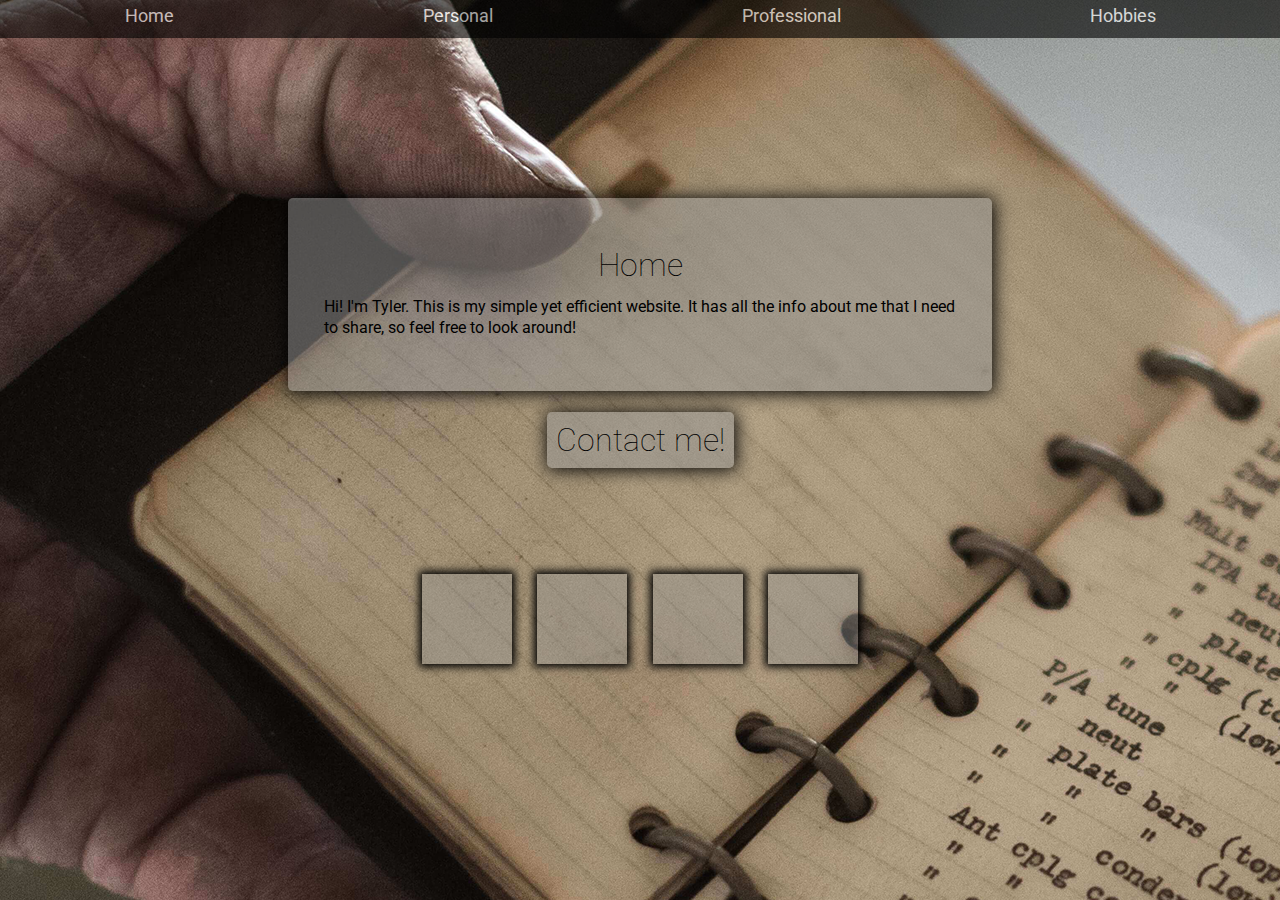
<file: index.html>
<!DOCTYPE html>
<html>
	<head>
		<meta name="viewport" content="width=device-width, initial-scale=1.0">
		<title>Tyler Strong</title>
		<link rel="stylesheet" href="style.css">
		<link href="https://fonts.googleapis.com/css?family=Roboto:100,300,400&display=swap" rel="stylesheet">  
		<link rel="stylesheet" href="https://use.fontawesome.com/releases/v5.8.2/css/all.css" integrity="sha384-oS3vJWv+0UjzBfQzYUhtDYW+Pj2yciDJxpsK1OYPAYjqT085Qq/1cq5FLXAZQ7Ay" crossorigin="anonymous"> 
	</head>
	<!-- force change -->
	<div class="bar">
			<div class="menu_sandwich menu_sandwich_styling">
				<a href="index" class="menu">Home</a>
				<a href="personal" class="menu">Personal</a>	
				<a href="professional"class="menu">Professional</a>
				<a href="hobbies" class="menu">Hobbies</a>
			</div>
	</div>
	<body>
		
	<div class="description_wrapper menu_sandwich">
		<div class="description_box div_styling_1">
			<h1 class="center_word">Home</h1>
			<p>Hi! I'm Tyler. This is my simple yet efficient website. It has all the info about me that I need to share, so feel free to look around!</p>
		</div>
	</div>

	<div class="contact menu_sandwich">
		<h1 class="contact_button div_styling_1">Contact me!</h1>
		

	</div>

	<section id="contact_buttons">

				<div class="button_wrapper">
					<a class="btn" href="https://www.linkedin.com/in/tyler-strong-46b0a4129/"><i class="fab fa-linkedin"></i></a>
					<a class="btn" href="https://instagram.com/imtylre"><i class="fab fa-instagram"></i></a>
					<a class="btn" href="https://twitch.tv/imtylre"><i class="fab fa-twitch"></i></a>
					<a class="btn" href="mailto:imtylre@gmail.com"><i class="fas fa-envelope"></i></a>
				</div>
	</section>
	<script type="text/javascript">showDate();</script>

	</body>
</html>
</file>
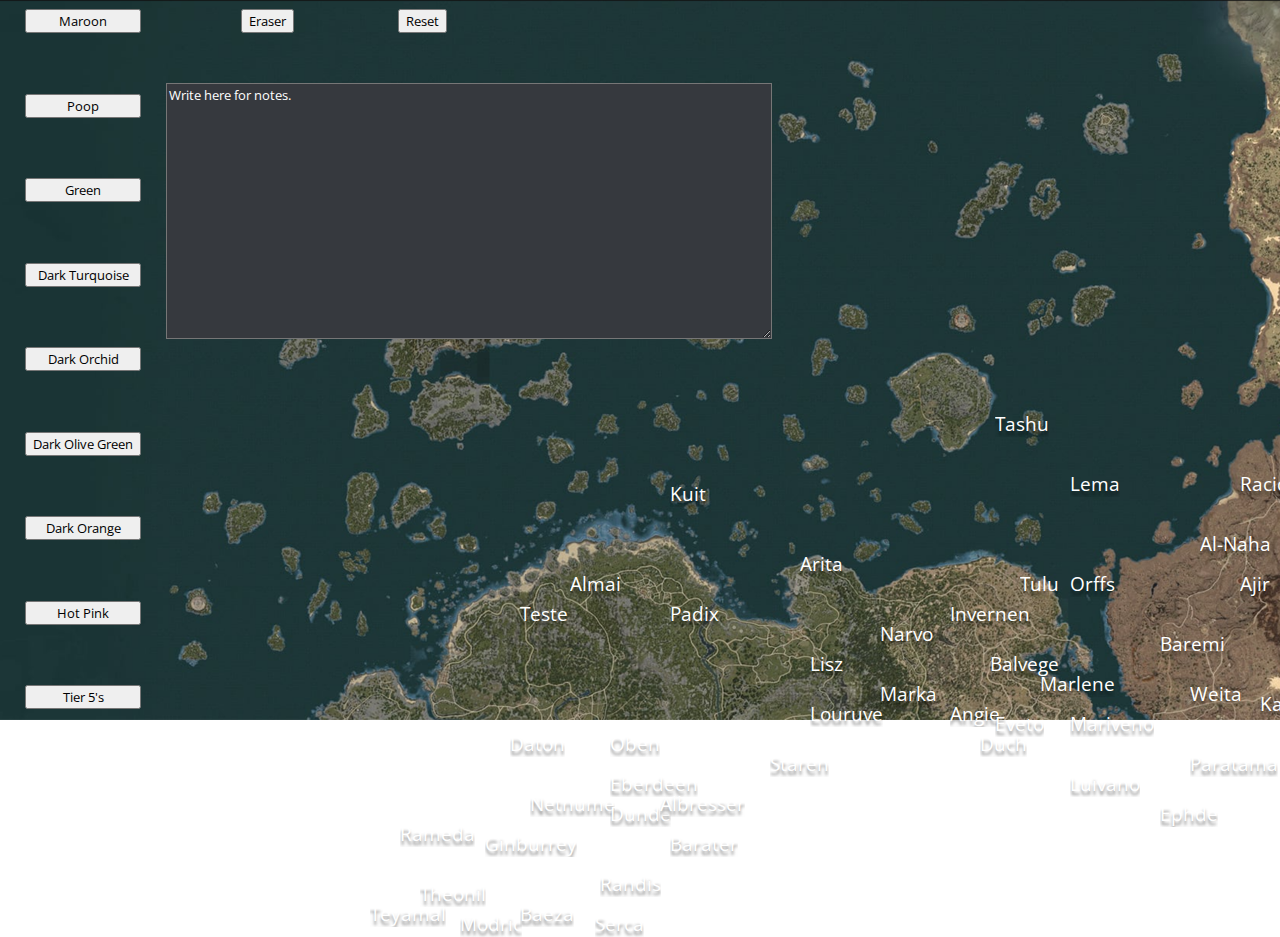
<file: mapfile.html>
<!DOCTYPE html>
<html>
    <head>
        <link href="https://fonts.googleapis.com/css2?family=Kumbh+Sans:wght@300;400;700&display=swap" rel="stylesheet">
        <link rel="stylesheet" href="style_map.css">
        <link rel="preconnect" href="https://fonts.gstatic.com">
        <link rel="preconnect" href="https://fonts.gstatic.com">
<link href="https://fonts.googleapis.com/css2?family=Open+Sans:wght@300;400&display=swap" rel="stylesheet">
    </head>

    <body>
        
        <div style="position:absolute;">
            
            <div id="wrapper" style="padding-left:25px;">
                <div id="button_wrapper">
                    <button id="pick-Maroon">Maroon</button>
                    <button id="pick-Diarrhea">Poop</button>
                    <button id="pick-green">Green</button>
                    <button id="pick-DarkTurquoise">Dark Turquoise</button>
                    <button id="pick-DarkOrchid">Dark Orchid</button>
                    <button id="pick-DarkOliveGreen">Dark Olive Green</button>
                    <button id="pick-DarkOrange">Dark Orange</button>
                    <button id="pick-HotPink">Hot Pink</button>
                    <button id="pick-tier5">Tier 5's</button>
                    
                </div>
                
                <div >
                    <div> 
                        <button style="margin-left: 100px;"id="pick-eraser">Eraser</button>
                        <button style="margin-left: 100px;"id="pick-clear">Reset</button>
                    </div>
                    
                    
                    <textarea id="notes" style="top:0;"type="text" cols="25" rows="5">Write here for notes.</textarea>
                </div>
                
            </div>
            
        </div>
        


        <div class="island" id="Island-Teyamal">Teyamal</div>
        <div class="island" id="Island-Tashu">Tashu</div>
        <div class="island" id="Island-Rameda">Rameda</div>
        <div class="island" id="Island-Theonil">Theonil</div>
        <div class="island" id="Island-Modric">Modric</div>
        <div class="island" id="Island-Ginburrey">Ginburrey</div>
        <div class="island" id="Island-Randis">Randis</div>
        <div class="island" id="Island-Serca">Serca</div>
        <div class="island" id="Island-Baeza">Baeza</div>
        <div class="island" id="Island-Daton">Daton</div>
        <div class="island" id="Island-Netnume">Netnume</div>
        <div class="island" id="Island-Oben">Oben</div>
        <div class="island" id="Island-Dunde">Dunde</div>
        <div class="island" id="Island-Eberdeen">Eberdeen</div>
        <div class="island" id="Island-Albresser">Albresser</div>
        <div class="island" id="Island-Barater">Barater</div>
        <div class="island" id="Island-Teste">Teste</div>
        <div class="island" id="Island-Almai">Almai</div>
        <div class="island" id="Island-Kuit">Kuit</div>
        <div class="island" id="Island-Padix">Padix</div>
        <div class="island" id="Island-Arita">Arita</div>
        <div class="island" id="Island-Lisz">Lisz</div>
        <div class="island" id="Island-Louruve">Louruve</div>
        <div class="island" id="Island-Staren">Staren</div>
        <div class="island" id="Island-Marka">Marka</div>
        <div class="island" id="Island-Narvo">Narvo</div>
        <div class="island" id="Island-Angie">Angie</div>
        <div class="island" id="Island-Invernen">Invernen</div>
        <div class="island" id="Island-Balvege">Balvege</div>
        <div class="island" id="Island-Marlene">Marlene</div>
        <div class="island" id="Island-Duch">Duch</div>
        <div class="island" id="Island-Eveto">Eveto</div>
        <div class="island" id="Island-Mariveno">Mariveno</div>
        <div class="island" id="Island-Tulu">Tulu</div>
        <div class="island" id="Island-Orffs">Orffs</div>
        <div class="island" id="Island-Luivano">Luivano</div>
        <div class="island" id="Island-Lema">Lema</div>
        <div class="island" id="Island-Ephde">Ephde</div>
        <div class="island" id="Island-Paratama">Paratama</div>
        <div class="island" id="Island-Weita">Weita</div>
        <div class="island" id="Island-Baremi">Baremi</div>
        <div class="island" id="Island-Al-Naha">Al-Naha</div>
        <div class="island" id="Island-Ajir">Ajir</div>
        <div class="island" id="Island-Racid">Racid</div>
        <div class="island" id="Island-Kanvera">Kanvera</div>
        <div class="island" id="Island-Arakil">Arakil</div>
        <div class="island" id="Island-Beiruwa">Beiruwa</div>
        <div class="island" id="Island-Taramura">Taramura</div>
        <div class="island" id="Island-Ostra">Ostra</div>
        <div class="island" id="Island-Iliya">Iliya</div>
        <div class="island" id="Island-Tinberra">Tinberra</div>
        <div class="island" id="Island-Lerao">Lerao</div>
        <div class="island" id="Island-Portanen">Portanen</div>
        <div class="island" id="Island-Shasha">Shasha</div>
        <div class="island" id="Island-Rosevan">Rosevan</div>
        <div class="island" id="Island-Pujara">Pujara</div>
        <div class="island" id="Island-Delinghart">Delinghart</div>
        <div class="island" id="Island-Pilava">Pilava</div>
        <div class="island" id="Island-Sokota">Sokota</div>
        <div class="island" id="Island-Riyed">Riyed</div>
        <div class="island" id="Island-Tigris">Tigris</div>
        <div class="island" id="Island-Esfah">Esfah</div>
        <div class="island" id="Island-Orisha">Orisha</div>
        <div class="island" id="Island-Boa">Boa</div>
        <div class="island" id="Island-Shirna">Shirna</div>
        <div class="island" id="Island-Halmad">Halmad</div>
        <div class="island" id="Island-Kashuma">Kashuma</div>

       
        
    </body>
    <script src="map.js"></script>
</html>
</file>
<file: style.css>
h1 {
	font-weight:100;
}
html {
	font-family:'Roboto';
}

body {
	font-family: 'Roboto';
	background-image:url("background.png");
	background-size:fill;
	background-repeat:no-repeat;
    -webkit-box-sizing: border-box; /* Safari/Chrome, other WebKit */
	-moz-box-sizing: border-box;    /* Firefox, other Gecko */
	box-sizing: border-box;

}

.center_word {
	text-align:center;
}

.menu {
	text-decoration:none;
	color:white;
}
.bar {

	position:absolute;
	width:100%;
	left:0;
	top:0;
	background-color:black;
	color:white;
	overflow:hidden;
	font-size:1.5em;
	opacity:.6;
	padding-bottom:.9%;
	padding-top:.5%;
}

.menu_sandwich {
	display:flex;
	justify-content:space-around;

}

.menu_sandwich_styling {

	font-size:1.1rem;

}


.description_box {
	max-width:50%;
	padding:4vh;
	line-height:1.3em;
}

.description_wrapper {
	padding-top:15%;
}

.contact_button {
	padding:1vh;
}

.resume {
	padding:1vh;
	margin-top:2vh;
	font-weight:100;
	font-size:2em;
	text-decoration:none;
	color:black;
}


.div_styling_1 {
	background-color:rgba(150, 150, 149, .5);
	box-shadow: 1px 1px 18px 1px #000;
	border-radius:5px;
}


.fa-twitch {
	color:#6441a5
}
.fa-linkedin {
	color:#2867b2
}
.btn {
	min-width:90px;
	min-height:90px;
	background-color:rgba(150, 150, 149, .4);
	margin:1%;
	color:#f1f1f1;
	box-shadow: 0px 0px 8px 3px #000;
	transition:all .2s ease-in-out;
}

.button_wrapper {
	display:flex;
	justify-content:center;
}
.btn i{
	line-height:90px;
	font-size:26px;
}

.btn:hover {
    transform: translateY(-8px);
    transition:all .4s ease-in-out;
}

#contact_buttons {
	text-align:center;
	padding-top:8vh;
}

@media only screen and (max-width: 450px) {
	.button_wrapper {
  		display:flex;
  		flex-direction:column;
  }
  	.btn i {
  		font-size:50px;
  	}

  	.menu {
  		font-size:1em;
  	}
}

@media only screen and (max-width: 750px) {
	body {
		background-image:url("phone-bkg.png");
	}
}

/* force change sdsd*s/
</file>
<file: style_map.css>
* {
    overflow-y: hidden; 
    overflow-x: hidden;
    margin:0;
    font-family: 'Open Sans', sans-serif;
}

html {
    background-image: url(bdomap.png);
    background-repeat: no-repeat;    
    background-size:cover;
}

#wrapper {
    display:flex;
    justify-content:center;
    margin-top:1vh;
}

#button_wrapper {
    display:flex;
    flex-direction: column;
    height:700px;
    justify-content: space-between;
}

.island {
    position:absolute;
    color:white;
    font-size:1.2em;
    font-weight:400;
    text-shadow: 0px 4px 3px rgba(0,0,0,0.4),
             0px 8px 13px rgba(0,0,0,0.1),
             0px 18px 23px rgba(0,0,0,0.1);
}
#notes {
    margin-left:25px;
    margin-top:50px;
    width: 600px;
    height: 250px;
    background-color:#36393E;
    color:white;
    
}
#Island-Teyamal {
    top: 900px;
    left: 370px;
}

#Island-Rameda {
    top: 820px;
    left: 400px;
}

#Island-Theonil {
    top: 880px;
    left: 420px;
}

#Island-Modric {
    top: 910px;
    left: 460px;
}

#Island-Ginburrey {
    top: 830px;
    left: 485px;
}

#Island-Randis {
    top: 870px;
    left: 600px;
}

#Island-Serca {
    top: 910px;
    left: 595px;
}
#Island-Tashu {
    top: 410px;
    left: 995px;
}

#Island-Baeza {
    top: 900px;
    left: 520px;
}

#Island-Daton {
    top: 730px;
    left: 510px;
}

#Island-Netnume {
    top: 790px;
    left: 530px;
}

#Island-Oben {
    top: 730px;
    left: 610px;
}

#Island-Dunde {
    top: 800px;
    left: 610px;
}

#Island-Eberdeen {
    top: 770px;
    left: 610px;
}

#Island-Albresser {
    top: 790px;
    left: 660px;
}

#Island-Barater {
    top: 830px;
    left: 670px;
}

#Island-Barater {
    top: 830px;
    left: 670px;
}

#Island-Teste {
    top: 600px;
    left: 520px;
}

#Island-Almai {
    top: 570px;
    left: 570px;
}

#Island-Kuit {
    top: 480px;
    left: 670px;
}

#Island-Padix {
    top: 600px;
    left: 670px;
}

#Island-Arita {
    top: 550px;
    left: 800px;
}

#Island-Lisz {
    top: 650px;
    left: 810px;
}

#Island-Louruve {
    top: 700px;
    left: 810px;
}

#Island-Staren {
    top: 750px;
    left: 770px;
}

#Island-Marka {
    top: 680px;
    left: 880px;
}

#Island-Narvo {
    top: 620px;
    left: 880px;
}

#Island-Angie {
    top: 700px;
    left: 950px;
}

#Island-Invernen {
    top: 600px;
    left: 950px;
}

#Island-Balvege {
    top: 650px;
    left: 990px;
}

#Island-Marlene {
    top: 670px;
    left: 1040px;
}

#Island-Duch {
    top: 730px;
    left: 980px;
}

#Island-Eveto {
    top: 710px;
    left: 995px;
}

#Island-Mariveno {
    top: 710px;
    left: 1070px;
}

#Island-Tulu {
    top: 570px;
    left: 1020px;
}

#Island-Orffs {
    top: 570px;
    left: 1070px;
}

#Island-Luivano {
    top: 770px;
    left: 1070px;
}

#Island-Lema {
    top: 470px;
    left: 1070px;
}

#Island-Ephde {
    top: 800px;
    left: 1160px;
}

#Island-Paratama {
    top: 750px;
    left: 1190px;
}

#Island-Weita {
    top: 680px;
    left: 1190px;
}

#Island-Baremi {
    top: 630px;
    left: 1160px;
}

#Island-Al-Naha {
    top: 530px;
    left: 1200px;
}

#Island-Ajir {
    top: 570px;
    left: 1240px;
}

#Island-Racid {
    top: 470px;
    left: 1240px;
}

#Island-Kanvera {
    top: 690px;
    left: 1260px;
}

#Island-Arakil {
    top: 720px;
    left: 1280px;
}

#Island-Beiruwa {
    top: 820px;
    left: 1280px;
}

#Island-Taramura {
    top: 770px;
    left: 1320px;
}

#Island-Ostra {
    top: 740px;
    left: 1360px;
}

#Island-Iliya {
    top: 640px;
    left: 1360px;
}

#Island-Tinberra {
    top: 300px;
    left: 1390px;
}

#Island-Lerao {
    top: 280px;
    left: 1540px;
}

#Island-Portanen{
    top: 380px;
    left: 1560px;
}

#Island-Shasha {
    top: 450px;
    left: 1530px;
}

#Island-Rosevan {
    top: 440px;
    left: 1590px;
}

#Island-Pujara {
    top: 620px;
    left: 1510px;
}

#Island-Delinghart {
    top: 750px;
    left: 1420px;
}

#Island-Pilava {
    top: 770px;
    left: 1510px;
}

#Island-Sokota {
    top: 820px;
    left: 1610px;
}

#Island-Riyed {
    top: 770px;
    left: 1710px;
}

#Island-Tigris {
    top: 670px;
    left: 1720px;
}

#Island-Esfah {
    top: 700px;
    left: 1750px;
}

#Island-Orisha {
    top: 560px;
    left: 1750px;
}

#Island-Boa {
    top: 510px;
    left: 1750px;
}

#Island-Shirna {
    top: 650px;
    left: 1780px;
}

#Island-Kashuma {
    top: 610px;
    left: 1850px;
}

#Island-Halmad {
    top: 630px;
    left: 1850px;
}
</file>
